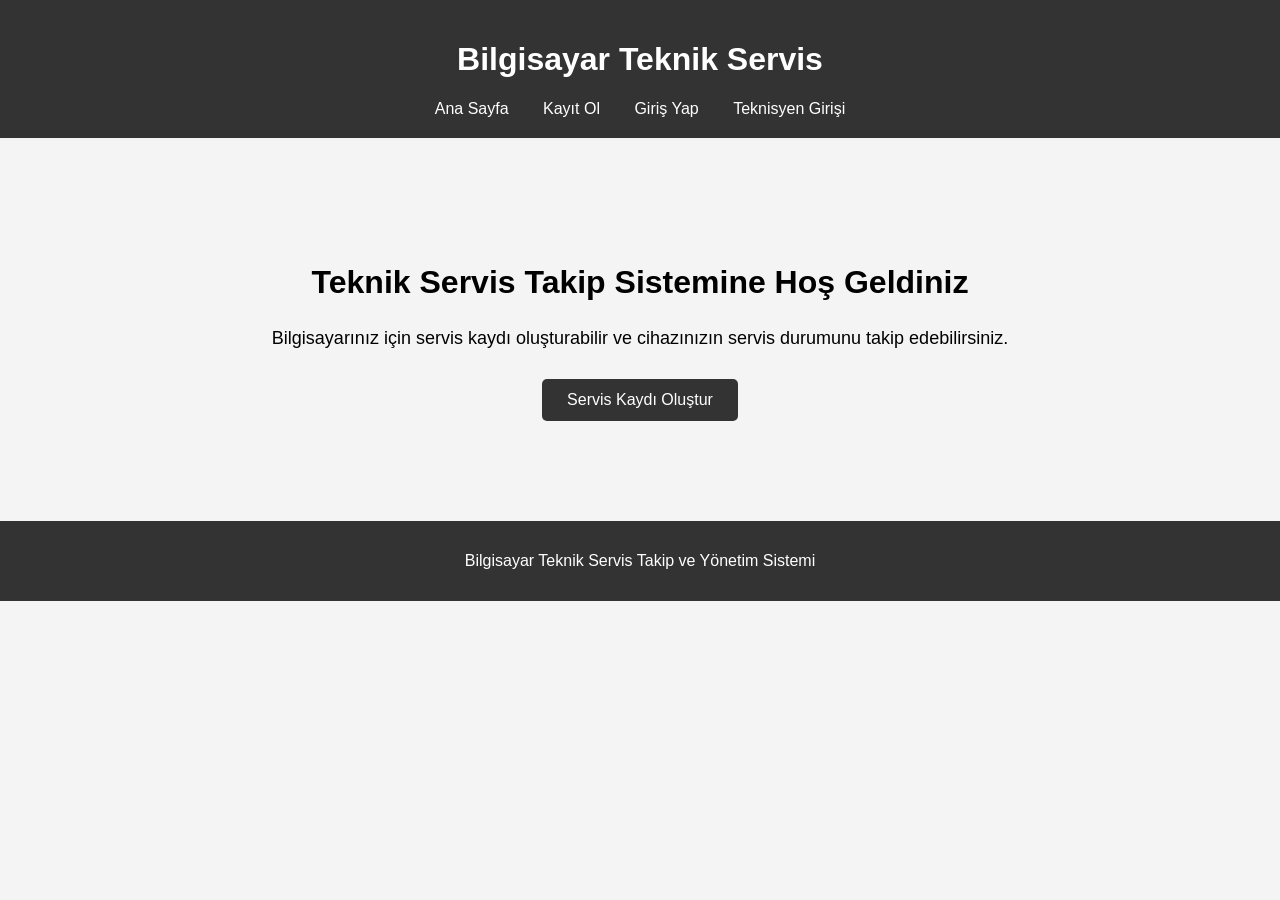
<file: index.html>
<!DOCTYPE html>
<html lang="tr">
<head>
    <meta charset="UTF-8">
    <meta name="viewport" content="width=device-width, initial-scale=1.0">
    <title>Teknik Servis Takip Sistemi</title>
    <link rel="stylesheet" href="style.css">
</head>

<body>

    <header>
        <h1>Bilgisayar Teknik Servis</h1>
       <nav>
    <a href="index.html">Ana Sayfa</a>
    <a href="kayit.html">Kayıt Ol</a>
    <a href="giris.html">Giriş Yap</a>
    <a href="teknisyen/teknisyen-giris.html">Teknisyen Girişi</a>
</nav>

    </header>

    <main>
        <section class="ana-alan">
            <h2>Teknik Servis Takip Sistemine Hoş Geldiniz</h2>

            <p>
                Bilgisayarınız için servis kaydı oluşturabilir
                ve cihazınızın servis durumunu takip edebilirsiniz.
            </p>

            <a href="giris.html" class="buton">Servis Kaydı Oluştur</a>
        </section>
    </main>

    <footer>
        <p>Bilgisayar Teknik Servis Takip ve Yönetim Sistemi</p>
    </footer>

</body>
</html>
</file>
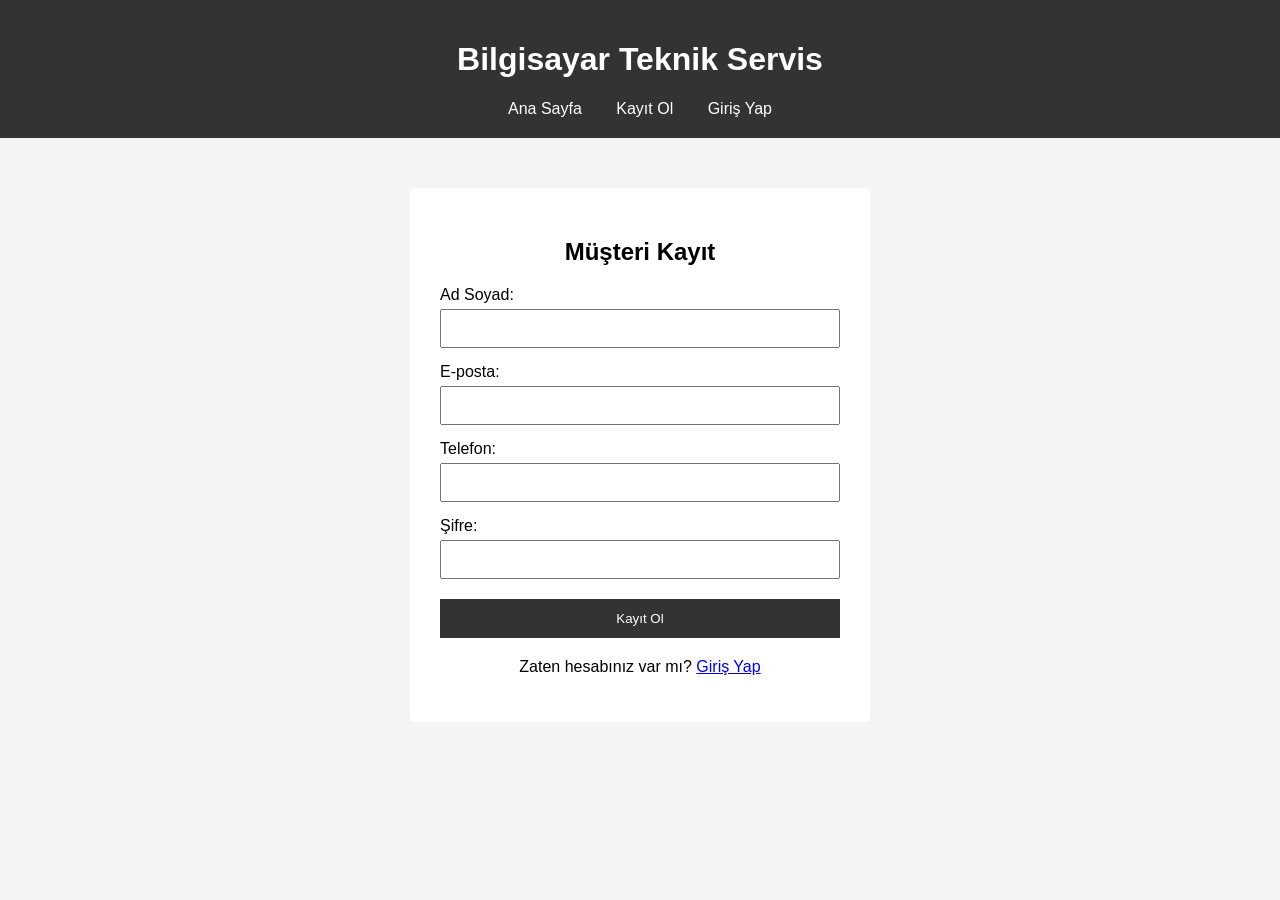
<file: kayit.html>
<!DOCTYPE html>
<html lang="tr">
<head>
    <meta charset="UTF-8">
    <meta name="viewport" content="width=device-width, initial-scale=1.0">
    <title>Kayıt Ol</title>
    <link rel="stylesheet" href="style.css">
</head>

<body>

    <header>
        <h1>Bilgisayar Teknik Servis</h1>

        <nav>
            <a href="index.html">Ana Sayfa</a>
            <a href="kayit.html">Kayıt Ol</a>
            <a href="giris.html">Giriş Yap</a>
        </nav>
    </header>

    <main>
        <section class="form-alani">

            <h2>Müşteri Kayıt</h2>

            <form>

                <label for="adsoyad">Ad Soyad:</label>
                <input type="text" id="adsoyad" name="adsoyad" required>

                <label for="email">E-posta:</label>
                <input type="email" id="email" name="email" required>

                <label for="telefon">Telefon:</label>
                <input type="tel" id="telefon" name="telefon" required>

                <label for="sifre">Şifre:</label>
                <input type="password" id="sifre" name="sifre" required>

                <button type="submit">Kayıt Ol</button>

            </form>

            <p>
                Zaten hesabınız var mı?
                <a href="giris.html">Giriş Yap</a>
            </p>

        </section>
    </main>

</body>
</html>
</file>
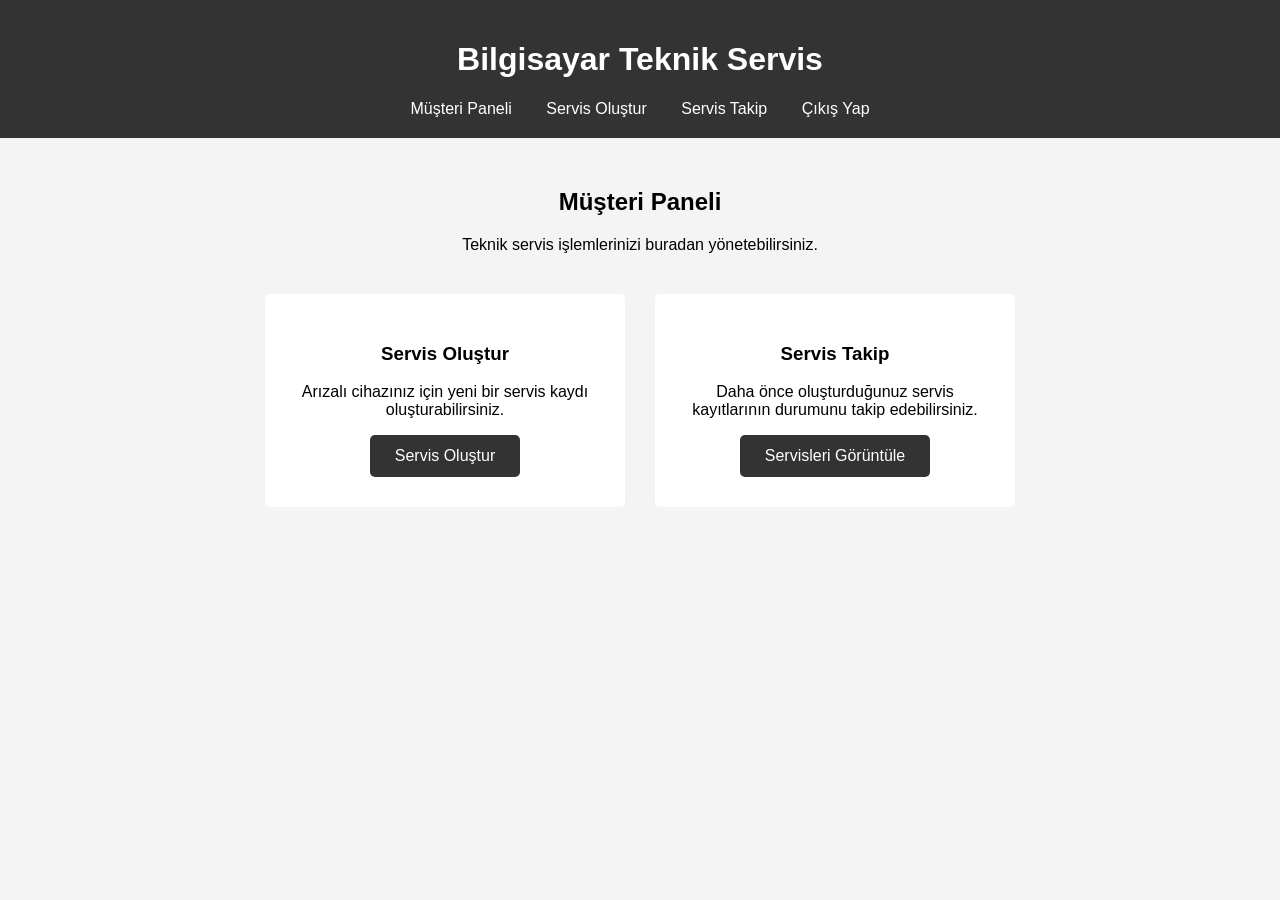
<file: musteri-panel.html>
<!DOCTYPE html>
<html lang="tr">
<head>
    <meta charset="UTF-8">
    <meta name="viewport" content="width=device-width, initial-scale=1.0">
    <title>Müşteri Paneli</title>
    <link rel="stylesheet" href="style.css">
</head>

<body>

    <header>
        <h1>Bilgisayar Teknik Servis</h1>

        <nav>
            <a href="musteri-panel.html">Müşteri Paneli</a>
            <a href="servis-olustur.php">Servis Oluştur</a>
            <a href="servis-takip.html">Servis Takip</a>
            <a href="index.html">Çıkış Yap</a>
        </nav>
    </header>

    <main>

        <section class="panel-alani">

            <h2>Müşteri Paneli</h2>

            <p>
                Teknik servis işlemlerinizi buradan yönetebilirsiniz.
            </p>

            <div class="panel-kartlari">

                <div class="panel-kart">
                    <h3>Servis Oluştur</h3>
                    <p>Arızalı cihazınız için yeni bir servis kaydı oluşturabilirsiniz.</p>
                    <a href="servis-olustur.php" class="buton">Servis Oluştur</a>
                </div>

                <div class="panel-kart">
                    <h3>Servis Takip</h3>
                    <p>Daha önce oluşturduğunuz servis kayıtlarının durumunu takip edebilirsiniz.</p>
                    <a href="servis-takip.html" class="buton">Servisleri Görüntüle</a>
                </div>

            </div>

        </section>

    </main>

</body>
</html>
</file>
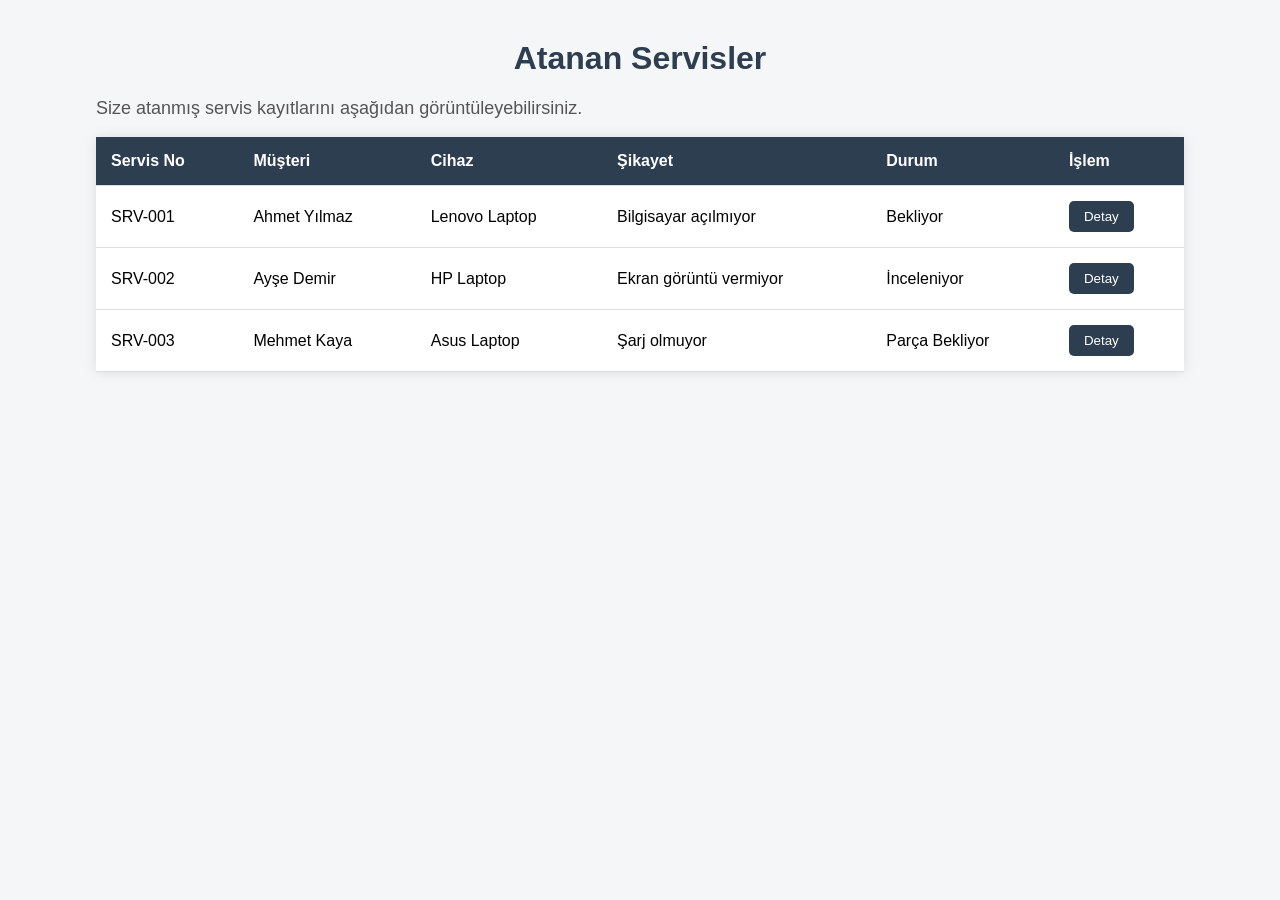
<file: teknisyen/atanan-servisler.html>
<!DOCTYPE html>
<html lang="tr">

<head>
    <meta charset="UTF-8">
    <meta name="viewport" content="width=device-width, initial-scale=1.0">
    <title>Atanan Servisler | Bilgisayar Teknik Servis</title>

    <link rel="stylesheet" href="teknisyen-style.css">
</head>

<body>

    <div class="teknisyen-panel">

        <h1>Atanan Servisler</h1>

        <p>Size atanmış servis kayıtlarını aşağıdan görüntüleyebilirsiniz.</p>

        <table>

            <tr>
                <th>Servis No</th>
                <th>Müşteri</th>
                <th>Cihaz</th>
                <th>Şikayet</th>
                <th>Durum</th>
                <th>İşlem</th>
            </tr>

            <tr>
                <td>SRV-001</td>
                <td>Ahmet Yılmaz</td>
                <td>Lenovo Laptop</td>
                <td>Bilgisayar açılmıyor</td>
                <td>Bekliyor</td>
                <td>
                    <a href="servis-detay.html">
                        <button>Detay</button>
                    </a>
                </td>
            </tr>

            <tr>
                <td>SRV-002</td>
                <td>Ayşe Demir</td>
                <td>HP Laptop</td>
                <td>Ekran görüntü vermiyor</td>
                <td>İnceleniyor</td>
                <td>
                    <a href="servis-detay.html">
                        <button>Detay</button>
                    </a>
                </td>
            </tr>

            <tr>
                <td>SRV-003</td>
                <td>Mehmet Kaya</td>
                <td>Asus Laptop</td>
                <td>Şarj olmuyor</td>
                <td>Parça Bekliyor</td>
                <td>
                    <a href="servis-detay.html">
                        <button>Detay</button>
                    </a>
                </td>
            </tr>

        </table>

    </div>

</body>
</html>
</file>
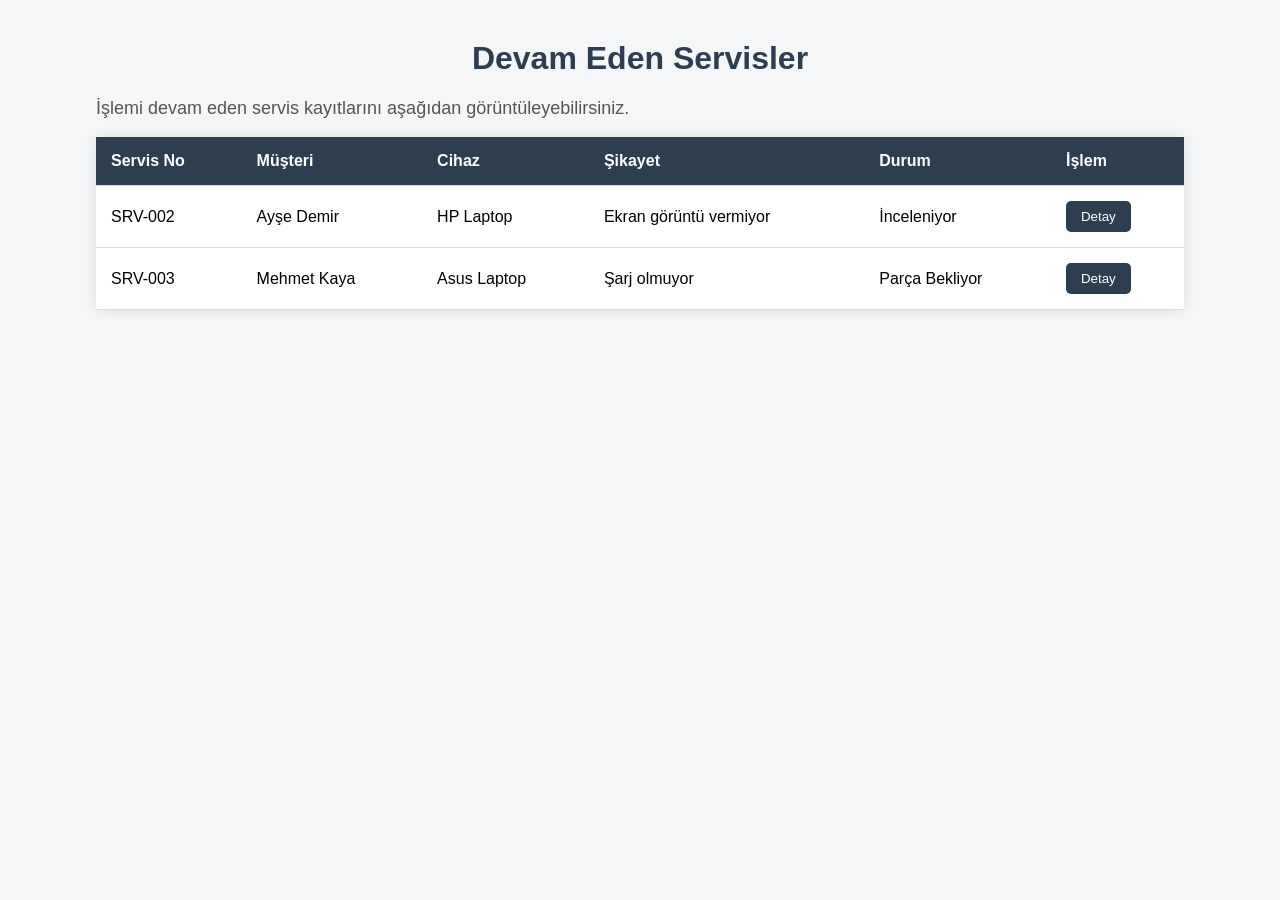
<file: teknisyen/devam-eden-servisler.html>
<!DOCTYPE html>
<html lang="tr">

<head>
    <meta charset="UTF-8">
    <meta name="viewport" content="width=device-width, initial-scale=1.0">
    <title>Devam Eden Servisler | Bilgisayar Teknik Servis</title>

    <link rel="stylesheet" href="teknisyen-style.css">
</head>

<body>

    <div class="teknisyen-panel">

        <h1>Devam Eden Servisler</h1>

        <p>İşlemi devam eden servis kayıtlarını aşağıdan görüntüleyebilirsiniz.</p>

        <table>

            <tr>
                <th>Servis No</th>
                <th>Müşteri</th>
                <th>Cihaz</th>
                <th>Şikayet</th>
                <th>Durum</th>
                <th>İşlem</th>
            </tr>

            <tr>
                <td>SRV-002</td>
                <td>Ayşe Demir</td>
                <td>HP Laptop</td>
                <td>Ekran görüntü vermiyor</td>
                <td>İnceleniyor</td>
                <td>
                    <a href="servis-detay.html">
                        <button>Detay</button>
                    </a>
                </td>
            </tr>

            <tr>
                <td>SRV-003</td>
                <td>Mehmet Kaya</td>
                <td>Asus Laptop</td>
                <td>Şarj olmuyor</td>
                <td>Parça Bekliyor</td>
                <td>
                    <a href="servis-detay.html">
                        <button>Detay</button>
                    </a>
                </td>
            </tr>

        </table>

    </div>

</body>

</html>
</file>
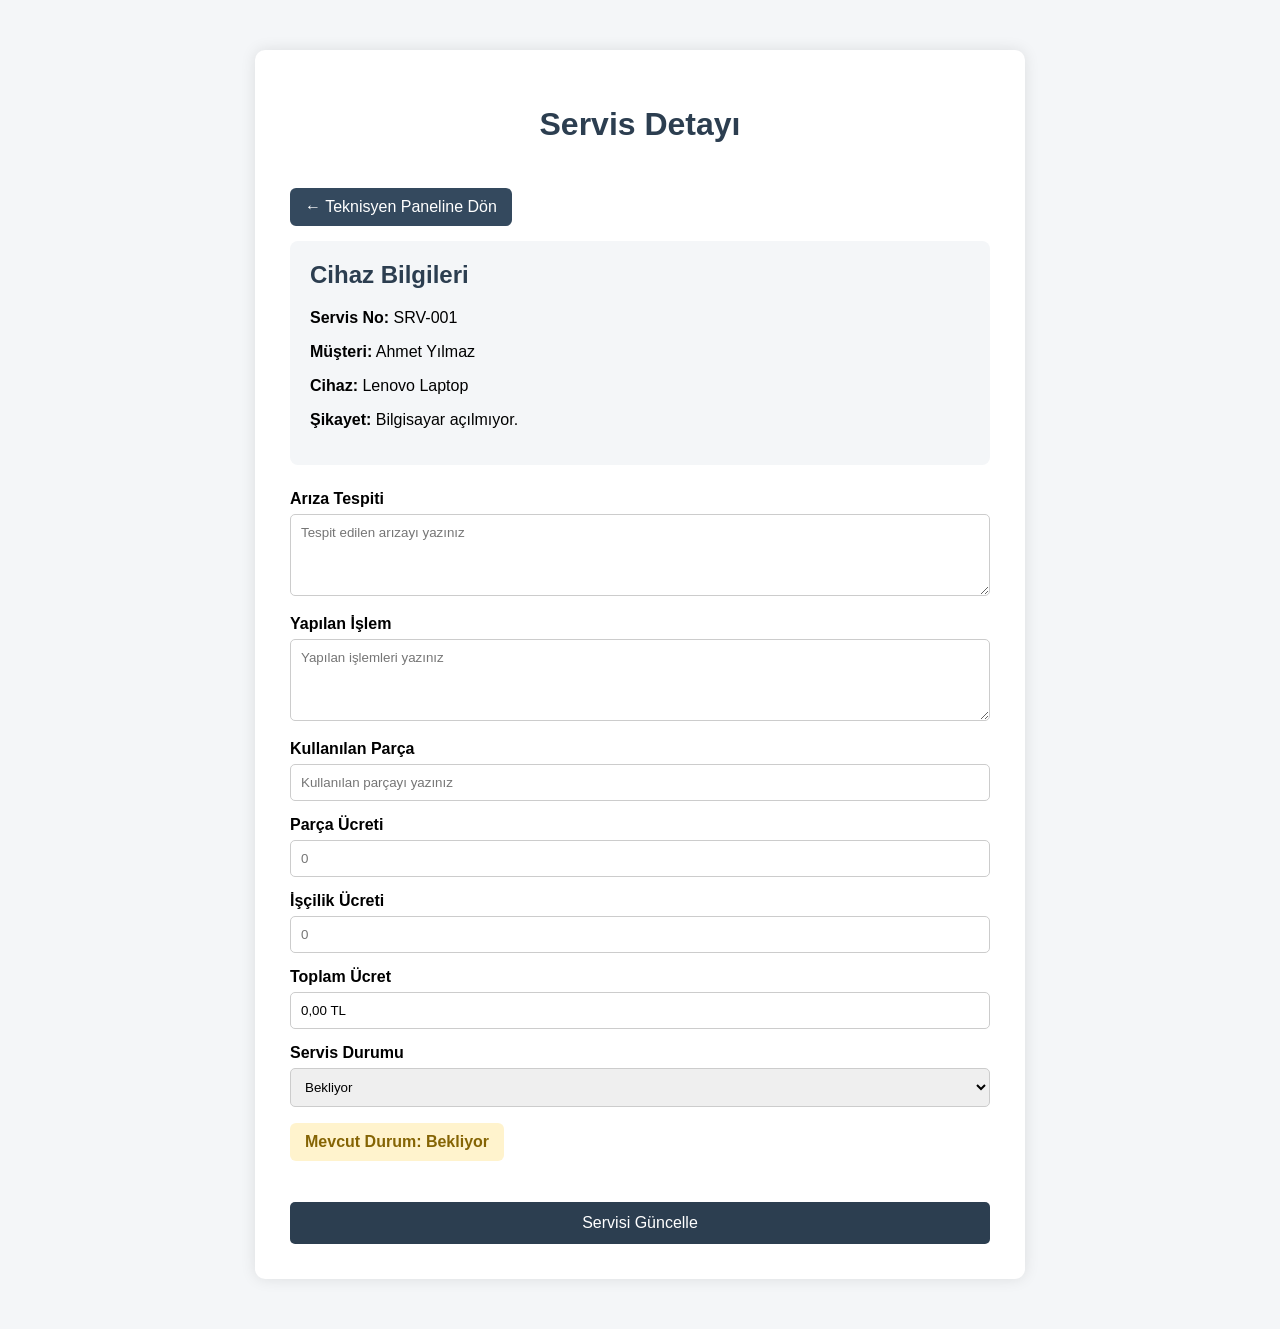
<file: teknisyen/servis-detay.html>
<!DOCTYPE html>
<html lang="tr">

<head>
    <meta charset="UTF-8">
    <meta name="viewport" content="width=device-width, initial-scale=1.0">
    <title>Servis Detayı | Bilgisayar Teknik Servis</title>
    <link rel="stylesheet" href="teknisyen-style.css">
</head>

<body>

    <div class="servis-detay">

        <h1>Servis Detayı</h1>
        <a href="teknisyen-panel.html" class="geri-butonu">
    ← Teknisyen Paneline Dön
</a>

        <div class="cihaz-bilgileri">
            <h2>Cihaz Bilgileri</h2>

            <p><strong>Servis No:</strong> SRV-001</p>
            <p><strong>Müşteri:</strong> Ahmet Yılmaz</p>
            <p><strong>Cihaz:</strong> Lenovo Laptop</p>
            <p><strong>Şikayet:</strong> Bilgisayar açılmıyor.</p>
        </div>

        <form>

            <label for="ariza">Arıza Tespiti</label>
            <textarea id="ariza" rows="4"
                placeholder="Tespit edilen arızayı yazınız"></textarea>

            <label for="islem">Yapılan İşlem</label>
            <textarea id="islem" rows="4"
                placeholder="Yapılan işlemleri yazınız"></textarea>

            <label for="parca">Kullanılan Parça</label>
            <input type="text" id="parca"
                placeholder="Kullanılan parçayı yazınız">

            <label for="parca-ucreti">Parça Ücreti</label>
            <input type="number" id="parca-ucreti"
                placeholder="0">

            <label for="iscilik">İşçilik Ücreti</label>
            <input type="number" id="iscilik"
                placeholder="0">
                <label for="toplam-ucret">Toplam Ücret</label>
<input type="text" id="toplam-ucret"
    value="0,00 TL" readonly>

            <label for="durum">Servis Durumu</label>

            <select id="durum">
                <option>Bekliyor</option>
                <option>İnceleniyor</option>
                <option>Parça Bekliyor</option>
                <option>Onarım Yapılıyor</option>
                <option>Tamamlandı</option>
            </select>
            <p id="durum-gostergesi">Mevcut Durum: Bekliyor</p>
            <button type="submit">Servisi Güncelle</button>

        </form>

    </div>





<script>

    const durumSecimi = document.getElementById("durum");
const durumGostergesi = document.getElementById("durum-gostergesi");

function durumGuncelle() {
    const secilenDurum = durumSecimi.value;

    const durumRenkleri = {
        "Bekliyor": "durum-bekliyor",
        "İnceleniyor": "durum-inceleniyor",
        "Parça Bekliyor": "durum-parca",
        "Onarım Yapılıyor": "durum-onarim",
        "Tamamlandı": "durum-tamamlandi"
    };

    durumGostergesi.className = durumRenkleri[secilenDurum] || "";
    durumGostergesi.textContent = "Mevcut Durum: " + secilenDurum;
}

durumSecimi.addEventListener("change", durumGuncelle);
durumGuncelle();
    const parcaUcreti = document.getElementById("parca-ucreti");
    const iscilikUcreti = document.getElementById("iscilik");
    const toplamUcret = document.getElementById("toplam-ucret");

    function toplamHesapla() {
        const parca = Number(parcaUcreti.value) || 0;
        const iscilik = Number(iscilikUcreti.value) || 0;

        const toplam = parca + iscilik;

        toplamUcret.value = toplam.toLocaleString("tr-TR", {
            minimumFractionDigits: 2,
            maximumFractionDigits: 2
        }) + " TL";
    }

    parcaUcreti.addEventListener("input", toplamHesapla);
    iscilikUcreti.addEventListener("input", toplamHesapla);
</script>




</body>
</html>
</file>
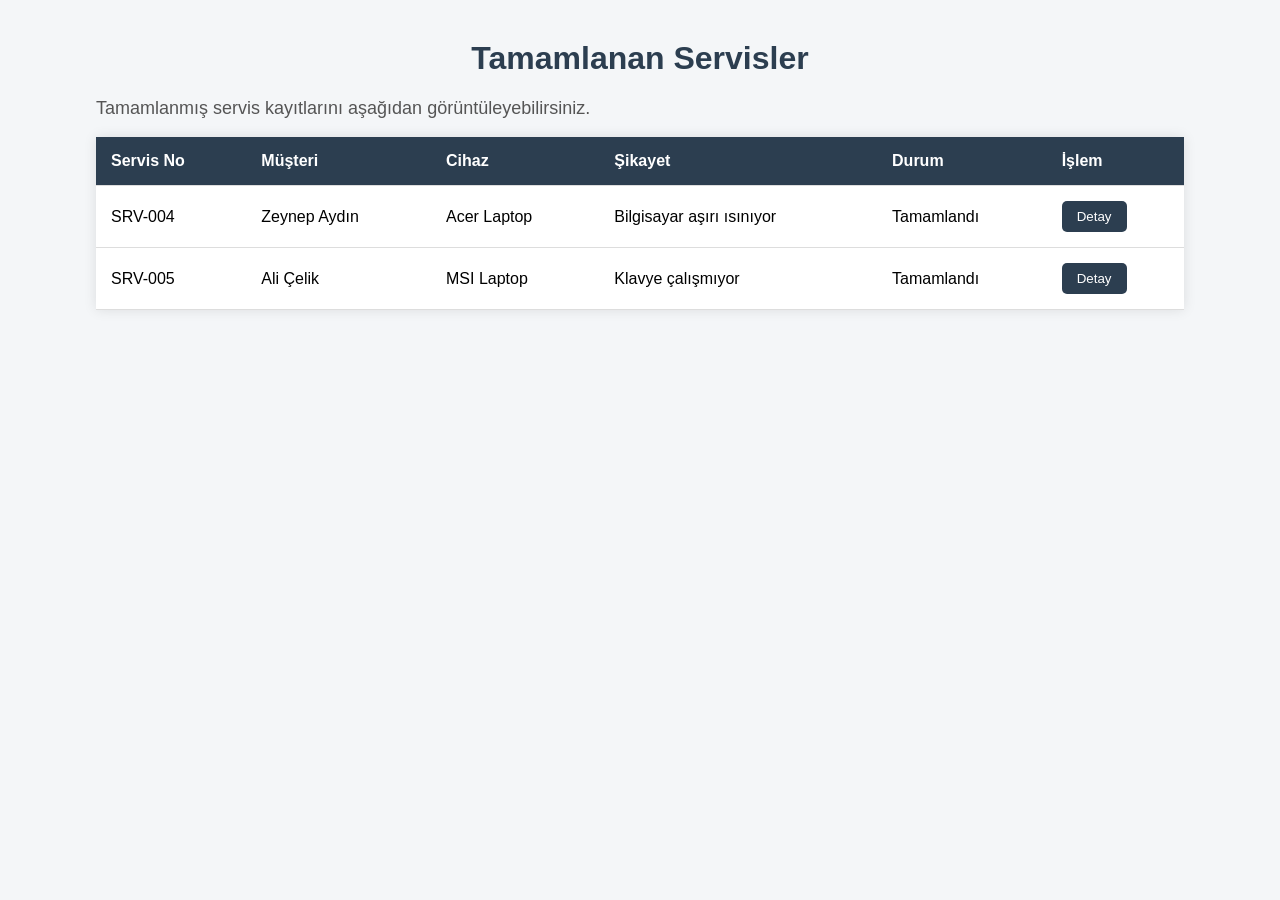
<file: teknisyen/tamamlanan-servisler.html>
<!DOCTYPE html>
<html lang="tr">

<head>
    <meta charset="UTF-8">
    <meta name="viewport" content="width=device-width, initial-scale=1.0">
    <title>Tamamlanan Servisler | Bilgisayar Teknik Servis</title>

    <link rel="stylesheet" href="teknisyen-style.css">
</head>

<body>

    <div class="teknisyen-panel">

        <h1>Tamamlanan Servisler</h1>

        <p>Tamamlanmış servis kayıtlarını aşağıdan görüntüleyebilirsiniz.</p>

        <table>

            <tr>
                <th>Servis No</th>
                <th>Müşteri</th>
                <th>Cihaz</th>
                <th>Şikayet</th>
                <th>Durum</th>
                <th>İşlem</th>
            </tr>

            <tr>
                <td>SRV-004</td>
                <td>Zeynep Aydın</td>
                <td>Acer Laptop</td>
                <td>Bilgisayar aşırı ısınıyor</td>
                <td>Tamamlandı</td>
                <td>
                    <a href="servis-detay.html">
                        <button>Detay</button>
                    </a>
                </td>
            </tr>

            <tr>
                <td>SRV-005</td>
                <td>Ali Çelik</td>
                <td>MSI Laptop</td>
                <td>Klavye çalışmıyor</td>
                <td>Tamamlandı</td>
                <td>
                    <a href="servis-detay.html">
                        <button>Detay</button>
                    </a>
                </td>
            </tr>

        </table>

    </div>

</body>

</html>
</file>
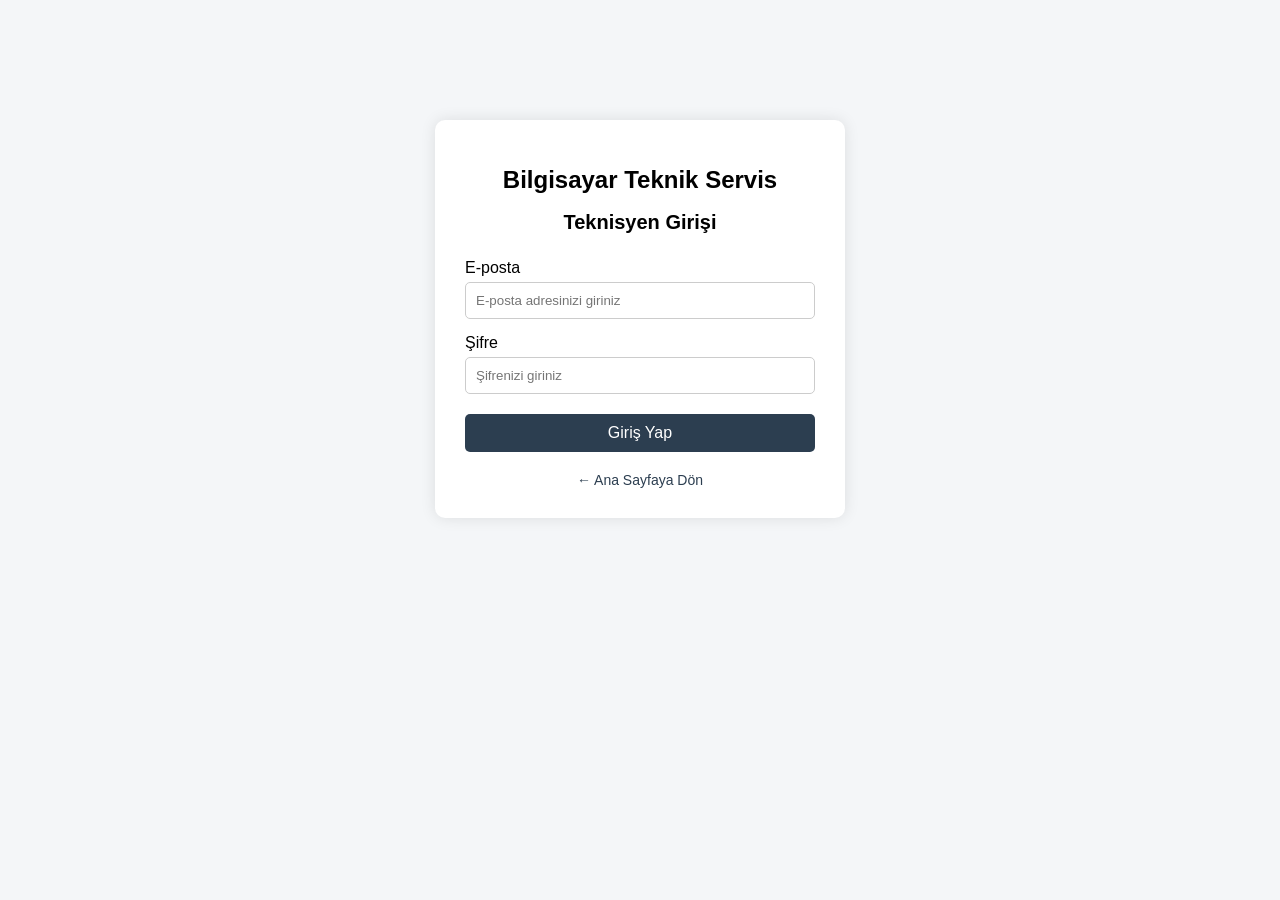
<file: teknisyen/teknisyen-giris.html>
<!DOCTYPE html>
<html lang="tr">
<head>
    <meta charset="UTF-8">
    <meta name="viewport" content="width=device-width, initial-scale=1.0">
    <title>Teknisyen Girişi | Bilgisayar Teknik Servis</title>

    <link rel="stylesheet" href="teknisyen-style.css">
</head>
<body>

    <div class="giris-kutusu">

        <h1>Bilgisayar Teknik Servis</h1>
        <h2>Teknisyen Girişi</h2>

        <form action="teknisyen-panel.html">
            <label for="email">E-posta</label>
            <input type="email" id="email" placeholder="E-posta adresinizi giriniz">

            <label for="sifre">Şifre</label>
            <input type="password" id="sifre" placeholder="Şifrenizi giriniz">

            <button type="submit">Giriş Yap</button>
        </form>
<a href="../index.html" class="ana-sayfa-link">
    ← Ana Sayfaya Dön
</a>
    </div>

</body>
</html>
</file>
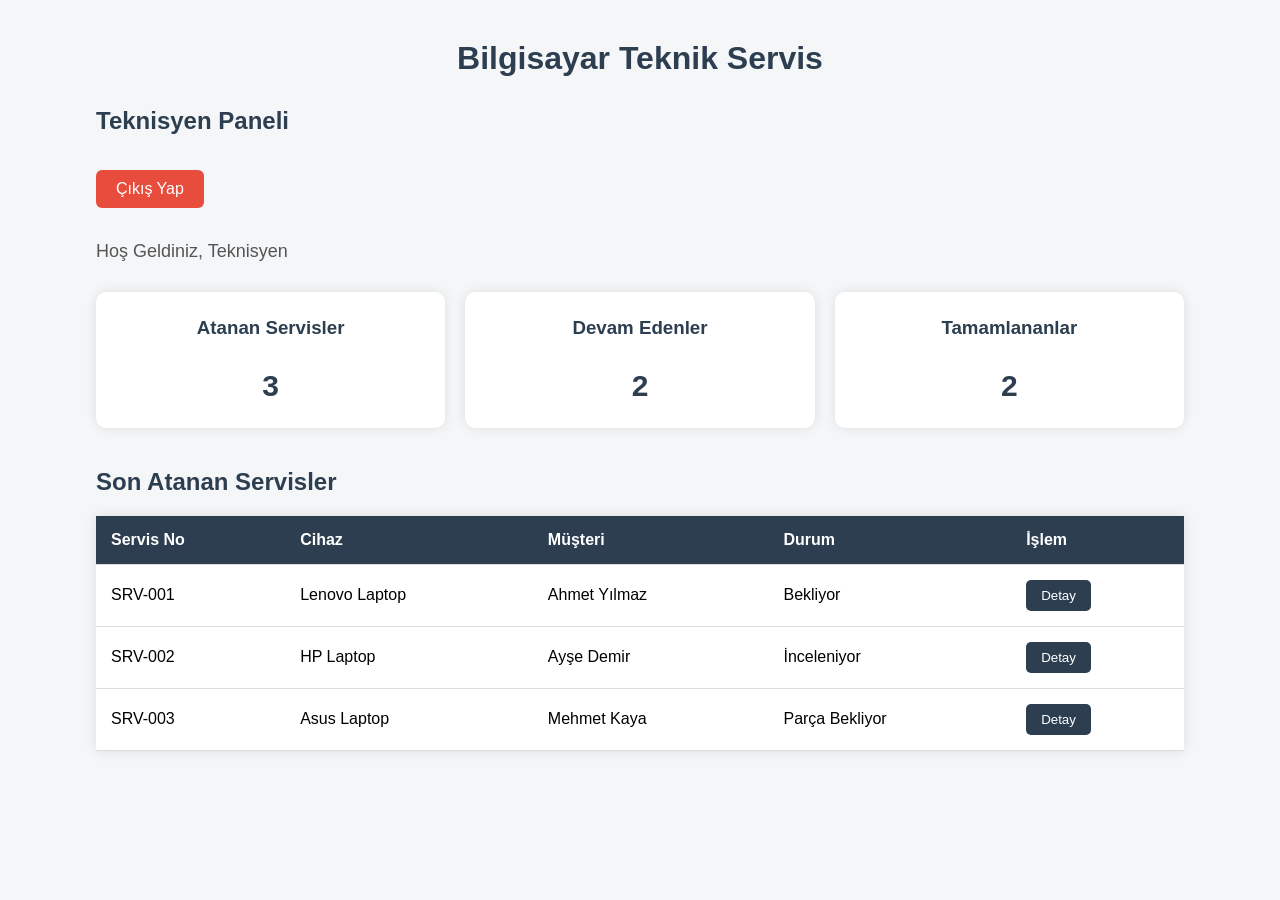
<file: teknisyen/teknisyen-panel.html>
<!DOCTYPE html>
<html lang="tr">

<head>
    <meta charset="UTF-8">
    <meta name="viewport" content="width=device-width, initial-scale=1.0">
    <title>Teknisyen Paneli | Bilgisayar Teknik Servis</title>

    <link rel="stylesheet" href="teknisyen-style.css">
</head>

<body>

    <div class="teknisyen-panel">

        <h1>Bilgisayar Teknik Servis</h1>
        <h2>Teknisyen Paneli</h2>

<a href="teknisyen-giris.html" class="cikis-butonu">
    Çıkış Yap
</a>

        <p>Hoş Geldiniz, Teknisyen</p>

        <div class="panel-kartlar">

            <a href="atanan-servisler.php" class="kart-link">
    <div class="panel-kart">
        <h3>Atanan Servisler</h3>
        <p>3</p>
    </div>
</a>
           <a href="devam-eden-servisler.html" class="kart-link">
    <div class="panel-kart">
        <h3>Devam Edenler</h3>
        <p>2</p>
    </div>
</a>

           <a href="tamamlanan-servisler.html" class="kart-link">
    <div class="panel-kart">
        <h3>Tamamlananlar</h3>
        <p>2</p>
    </div>
</a>

        </div>

        <h2>Son Atanan Servisler</h2>

        <table>
            <tr>
                <th>Servis No</th>
                <th>Cihaz</th>
                <th>Müşteri</th>
                <th>Durum</th>
                <th>İşlem</th>
            </tr>

            <tr>
                <td>SRV-001</td>
                <td>Lenovo Laptop</td>
                <td>Ahmet Yılmaz</td>
                <td>Bekliyor</td>
                <td>
    <a href="servis-detay.html">
        <button>Detay</button>
    </a>
</td>
            </tr>

            <tr>
                <td>SRV-002</td>
                <td>HP Laptop</td>
                <td>Ayşe Demir</td>
                <td>İnceleniyor</td>
                <td>
    <a href="servis-detay.html">
        <button>Detay</button>
    </a>
</td>
            </tr>

            <tr>
                <td>SRV-003</td>
                <td>Asus Laptop</td>
                <td>Mehmet Kaya</td>
                <td>Parça Bekliyor</td>
                <td>
    <a href="servis-detay.html">
        <button>Detay</button>
    </a>
</td>
            </tr>
        </table>

    </div>

</body>
</html>
</file>
<file: style.css>
body {
    font-family: Arial, sans-serif;
    margin: 0;
    background-color: #f4f4f4;
}

header {
    background-color: #333;
    color: white;
    padding: 20px;
    text-align: center;
}

nav {
    margin-top: 15px;
}

nav a {
    color: white;
    text-decoration: none;
    margin: 0 15px;
}

nav a:hover {
    text-decoration: underline;
}

.ana-alan {
    text-align: center;
    padding: 100px 20px;
}

.ana-alan h2 {
    font-size: 32px;
}

.ana-alan p {
    font-size: 18px;
    margin-bottom: 30px;
}

.buton {
    display: inline-block;
    background-color: #333;
    color: white;
    padding: 12px 25px;
    text-decoration: none;
    border-radius: 5px;
}

.buton:hover {
    background-color: #555;
}

footer {
    background-color: #333;
    color: white;
    text-align: center;
    padding: 15px;
}
.form-alani {
    width: 400px;
    margin: 50px auto;
    background-color: white;
    padding: 30px;
    border-radius: 5px;
}

.form-alani h2 {
    text-align: center;
}

.form-alani label {
    display: block;
    margin-top: 15px;
}

.form-alani input {
    width: 100%;
    padding: 10px;
    margin-top: 5px;
    box-sizing: border-box;
}

.form-alani button {
    width: 100%;
    padding: 12px;
    margin-top: 20px;
    background-color: #333;
    color: white;
    border: none;
    cursor: pointer;
}

.form-alani button:hover {
    background-color: #555;
}

.form-alani p {
    text-align: center;
    margin-top: 20px;
}
.panel-alani {
    width: 80%;
    margin: 50px auto;
    text-align: center;
}

.panel-kartlari {
    display: flex;
    justify-content: center;
    gap: 30px;
    margin-top: 40px;
}

.panel-kart {
    width: 300px;
    background-color: white;
    padding: 30px;
    border-radius: 5px;
}
.form-alani select,
.form-alani textarea {
    width: 100%;
    padding: 10px;
    margin-top: 5px;
    box-sizing: border-box;
}

.form-alani textarea {
    resize: vertical;
}
.servis-alani {
    width: 80%;
    margin: 50px auto;
}

.servis-alani h2 {
    text-align: center;
}

.servis-alani table {
    width: 100%;
    border-collapse: collapse;
    background-color: white;
    margin-top: 30px;
}

.servis-alani th,
.servis-alani td {
    border: 1px solid #ccc;
    padding: 12px;
    text-align: center;
}

.servis-alani th {
    background-color: #333;
    color: white;
}
</file>
<file: teknisyen/teknisyen-style.css>
body {
    margin: 0;
    font-family: Arial, sans-serif;
    background-color: #f4f6f8;
}

.giris-kutusu {
    width: 350px;
    margin: 120px auto;
    padding: 30px;
    background-color: white;
    border-radius: 10px;
    box-shadow: 0 0 15px rgba(0, 0, 0, 0.1);
}

.giris-kutusu h1 {
    text-align: center;
    font-size: 24px;
    margin-bottom: 10px;
}

.giris-kutusu h2 {
    text-align: center;
    font-size: 20px;
    margin-bottom: 25px;
}

.giris-kutusu label {
    display: block;
    margin-top: 15px;
    margin-bottom: 5px;
}

.giris-kutusu input {
    width: 100%;
    padding: 10px;
    box-sizing: border-box;
    border: 1px solid #ccc;
    border-radius: 5px;
}

.giris-kutusu button {
    width: 100%;
    padding: 10px;
    margin-top: 20px;
    border: none;
    border-radius: 5px;
    background-color: #2c3e50;
    color: white;
    font-size: 16px;
    cursor: pointer;
}

.giris-kutusu button:hover {
    background-color: #1a252f;
}
/* TEKNİSYEN PANELİ */

.teknisyen-panel {
    width: 85%;
    margin: 40px auto;
}

.teknisyen-panel > h1 {
    text-align: center;
    color: #2c3e50;
}

.teknisyen-panel > h2 {
    margin-top: 30px;
    color: #2c3e50;
}

.teknisyen-panel > p {
    font-size: 18px;
    color: #555;
}

.panel-kartlar {
    display: flex;
    gap: 20px;
    margin-top: 30px;
    margin-bottom: 40px;
}

.panel-kart {
    flex: 1;
    background-color: white;
    padding: 25px;
    border-radius: 10px;
    box-shadow: 0 0 12px rgba(0, 0, 0, 0.1);
    text-align: center;
}

.panel-kart h3 {
    margin-top: 0;
    color: #2c3e50;
}

.panel-kart p {
    font-size: 30px;
    font-weight: bold;
    margin-bottom: 0;
    color: #2c3e50;
}

.teknisyen-panel table {
    width: 100%;
    border-collapse: collapse;
    background-color: white;
    box-shadow: 0 0 12px rgba(0, 0, 0, 0.1);
}

.teknisyen-panel th,
.teknisyen-panel td {
    padding: 15px;
    text-align: left;
    border-bottom: 1px solid #ddd;
}

.teknisyen-panel th {
    background-color: #2c3e50;
    color: white;
}

.teknisyen-panel table button {
    background-color: #2c3e50;
    color: white;
    border: none;
    padding: 8px 15px;
    border-radius: 5px;
    cursor: pointer;
}

.teknisyen-panel table button:hover {
    background-color: #1a252f;
}
/* SERVİS DETAY SAYFASI */

.servis-detay {
    width: 700px;
    margin: 50px auto;
    background-color: white;
    padding: 35px;
    border-radius: 10px;
    box-shadow: 0 0 15px rgba(0, 0, 0, 0.1);
}

.servis-detay h1 {
    text-align: center;
    color: #2c3e50;
    margin-bottom: 30px;
}

.cihaz-bilgileri {
    background-color: #f4f6f8;
    padding: 20px;
    border-radius: 8px;
    margin-bottom: 25px;
}

.cihaz-bilgileri h2 {
    margin-top: 0;
    color: #2c3e50;
}

.servis-detay label {
    display: block;
    margin-top: 15px;
    margin-bottom: 6px;
    font-weight: bold;
}

.servis-detay input,
.servis-detay textarea,
.servis-detay select {
    width: 100%;
    padding: 10px;
    box-sizing: border-box;
    border: 1px solid #ccc;
    border-radius: 5px;
    font-family: Arial, sans-serif;
}

.servis-detay textarea {
    resize: vertical;
}

.servis-detay button {
    width: 100%;
    padding: 12px;
    margin-top: 25px;
    border: none;
    border-radius: 5px;
    background-color: #2c3e50;
    color: white;
    font-size: 16px;
    cursor: pointer;
}

.servis-detay button:hover {
    background-color: #1a252f;
}
.kart-link {
    flex: 1;
    text-decoration: none;
    color: inherit;
}

.kart-link .panel-kart {
    height: 100%;
    box-sizing: border-box;
}

.kart-link .panel-kart:hover {
    transform: translateY(-3px);
    transition: 0.2s;
}
.ana-sayfa-link {
    display: block;
    text-align: center;
    margin-top: 20px;
    color: #2c3e50;
    text-decoration: none;
    font-size: 14px;
}

.ana-sayfa-link:hover {
    text-decoration: underline;
}
.cikis-butonu {
    display: inline-block;
    background-color: #e74c3c;
    color: white;
    padding: 10px 20px;
    border-radius: 6px;
    text-decoration: none;
    margin-top: 15px;
    margin-bottom: 15px;
}

.cikis-butonu:hover {
    background-color: #c0392b;
}
.geri-butonu {
    display: inline-block;
    margin: 15px 0;
    padding: 10px 15px;
    background-color: #34495e;
    color: white;
    text-decoration: none;
    border-radius: 6px;
}

.geri-butonu:hover {
    background-color: #2c3e50;
}
#durum-gostergesi {
    display: inline-block;
    padding: 10px 15px;
    border-radius: 6px;
    font-weight: bold;
    background-color: #fff3cd;
    color: #856404;
}

.durum-bekliyor {
    background-color: #fff3cd !important;
    color: #856404 !important;
}

.durum-inceleniyor {
    background-color: #d1ecf1 !important;
    color: #0c5460 !important;
}

.durum-parca {
    background-color: #ffe5b4 !important;
    color: #9a5700 !important;
}

.durum-onarim {
    background-color: #e8daef !important;
    color: #6c3483 !important;
}

.durum-tamamlandi {
    background-color: #d4edda !important;
    color: #155724 !important;
}
</file>
